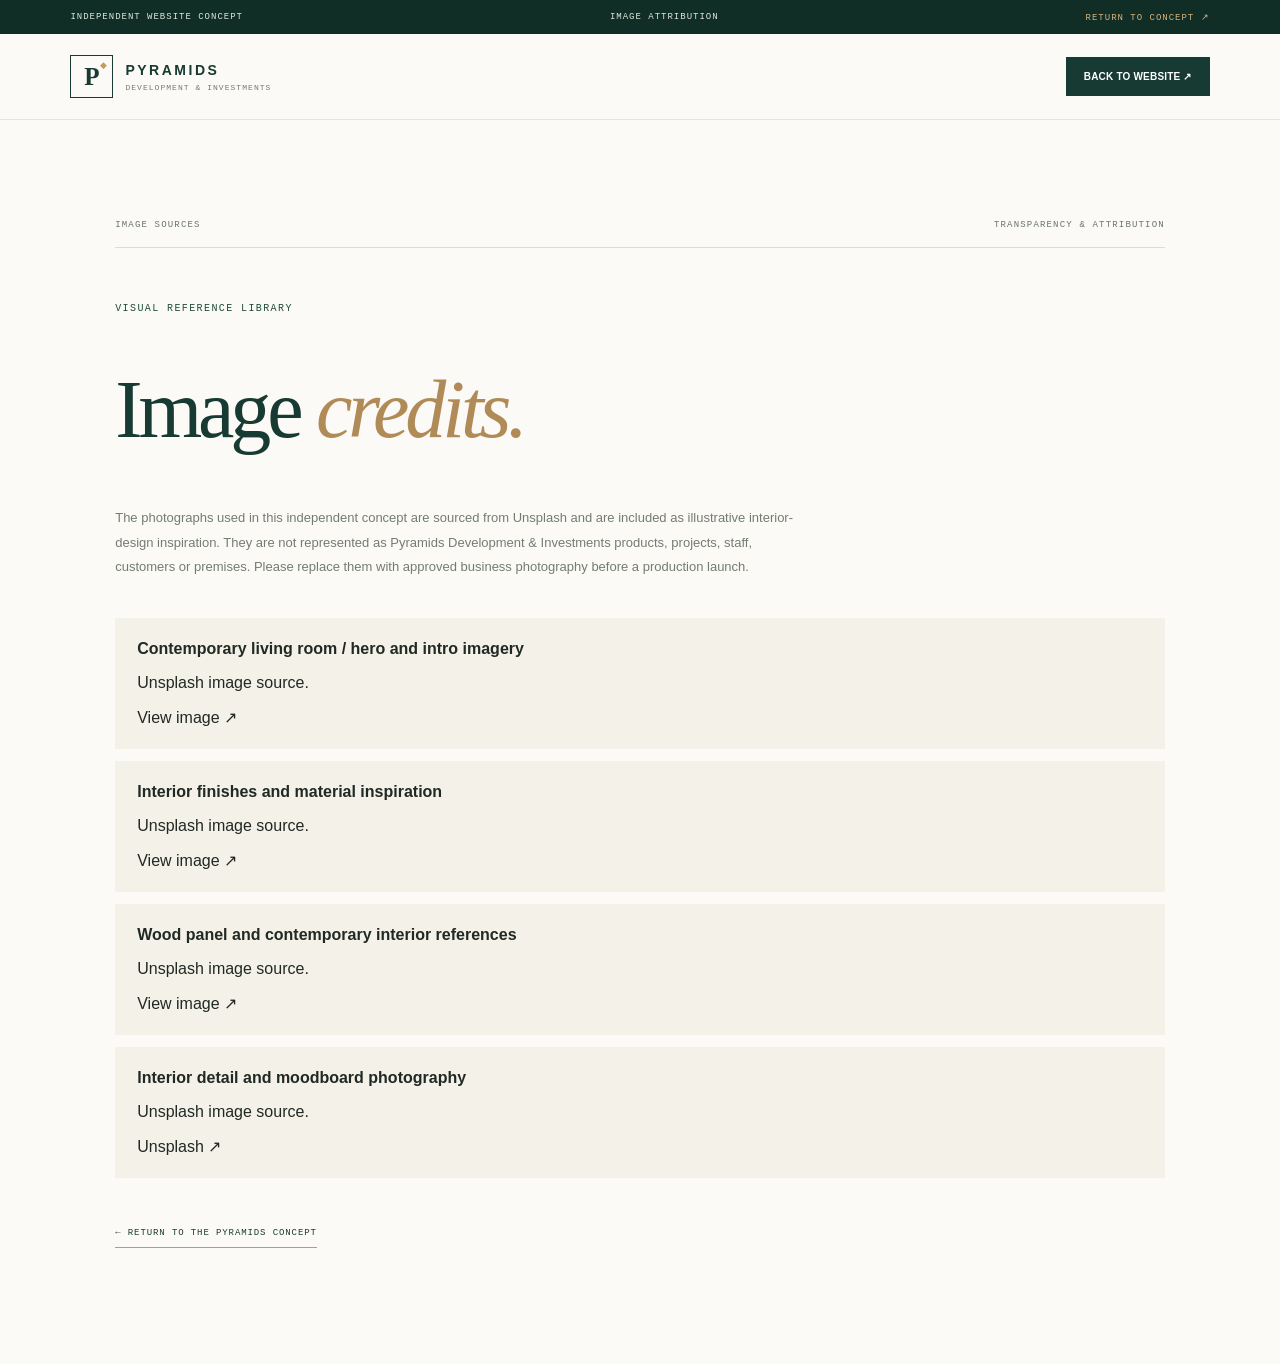
<file: image-credits.html>
<!doctype html>
<html lang="en">
<head><meta charset="utf-8"><meta name="viewport" content="width=device-width,initial-scale=1"><meta name="theme-color" content="#173b32"><title>Image Credits | Pyramids Concept</title><link rel="stylesheet" href="styles.css"></head>
<body>
<div class="concept-bar"><span>INDEPENDENT WEBSITE CONCEPT</span><span>IMAGE ATTRIBUTION</span><a href="index.html">RETURN TO CONCEPT ↗</a></div>
<header class="header"><a class="brand" href="index.html"><span class="brand-symbol">P<span>◆</span></span><span class="brand-copy">PYRAMIDS<small>DEVELOPMENT & INVESTMENTS</small></span></a><a class="nav-cta" href="index.html">BACK TO WEBSITE ↗</a></header>
<main class="section">
<div class="section-index"><span>IMAGE SOURCES</span><span>TRANSPARENCY & ATTRIBUTION</span></div>
<div style="padding:55px 0 25px"><p class="eyebrow">VISUAL REFERENCE LIBRARY</p><h1 style="font:500 clamp(48px,7vw,82px)/1 var(--serif);color:var(--forest);letter-spacing:-.05em">Image <em style="color:#b18b57">credits.</em></h1><p style="max-width:680px;color:var(--muted);font-size:13px;line-height:1.9">The photographs used in this independent concept are sourced from Unsplash and are included as illustrative interior-design inspiration. They are not represented as Pyramids Development & Investments products, projects, staff, customers or premises. Please replace them with approved business photography before a production launch.</p></div>
<div style="display:grid;gap:12px">
<article style="padding:22px;background:var(--cream)"><b>Contemporary living room / hero and intro imagery</b><p>Unsplash image source.</p><a href="https://images.unsplash.com/photo-1600210492486-724fe5c67fb0" target="_blank" rel="noopener">View image ↗</a></article>
<article style="padding:22px;background:var(--cream)"><b>Interior finishes and material inspiration</b><p>Unsplash image source.</p><a href="https://images.unsplash.com/photo-1618221195710-dd6b41faaea6" target="_blank" rel="noopener">View image ↗</a></article>
<article style="padding:22px;background:var(--cream)"><b>Wood panel and contemporary interior references</b><p>Unsplash image source.</p><a href="https://images.unsplash.com/photo-1600607687939-ce8a6c25118c" target="_blank" rel="noopener">View image ↗</a></article>
<article style="padding:22px;background:var(--cream)"><b>Interior detail and moodboard photography</b><p>Unsplash image source.</p><a href="https://unsplash.com" target="_blank" rel="noopener">Unsplash ↗</a></article>
</div>
<p style="margin-top:35px"><a class="text-link" href="index.html">← RETURN TO THE PYRAMIDS CONCEPT</a></p>
</main>
</body></html>
</file>
<file: styles.css>
:root{--forest:#173b32;--forest2:#204b3e;--sage:#a9b9a6;--cream:#f4f1e9;--paper:#fbfaf6;--ink:#202923;--muted:#747c72;--line:#d9ddd3;--gold:#c79a5a;--serif:'Playfair Display',Georgia,serif;--sans:'DM Sans',Arial,sans-serif;--mono:'DM Mono',monospace}*{box-sizing:border-box}html{scroll-behavior:smooth;scroll-padding-top:92px}body{margin:0;background:var(--paper);color:var(--ink);font-family:var(--sans);-webkit-font-smoothing:antialiased}a{color:inherit;text-decoration:none}button,input,textarea,select{font:inherit}button{cursor:pointer}img{display:block;width:100%;max-width:100%;object-fit:cover}.concept-bar{height:34px;padding:0 5.5vw;display:flex;align-items:center;justify-content:space-between;gap:14px;background:#102d26;color:#dfe7dc;font:9px var(--mono);letter-spacing:.11em}.concept-bar a{color:#d8b47d}.header{height:86px;padding:0 5.5vw;display:flex;align-items:center;justify-content:space-between;background:rgba(251,250,246,.96);border-bottom:1px solid #e6e5dd;position:sticky;top:0;z-index:30;backdrop-filter:blur(16px)}.brand{display:flex;align-items:center;gap:12px}.brand-symbol{width:43px;height:43px;border:1px solid var(--forest);display:grid;place-items:center;position:relative;color:var(--forest);font:600 25px var(--serif)}.brand-symbol span{position:absolute;font:9px var(--sans);right:5px;top:4px;color:var(--gold)}.brand-copy{font-size:14px;font-weight:700;letter-spacing:.18em;color:var(--forest)}.brand-copy small{display:block;margin-top:5px;font:8px var(--mono);letter-spacing:.13em;color:#737b70}.nav{display:flex;align-items:center;gap:34px}.nav>a:not(.nav-cta){font-size:11px;font-weight:600;color:#46554a}.nav>a:not(.nav-cta):hover{color:var(--gold)}.nav-cta{padding:14px 18px;background:var(--forest);color:#fff;font-size:10px;font-weight:600;letter-spacing:.02em}.nav-cta span{margin-left:17px;color:#d7b57e}.menu-toggle{display:none}
.hero{height:min(760px,calc(100vh - 120px));min-height:620px;position:relative;display:flex;align-items:center;overflow:hidden;background:#293b31;color:white}.hero-image,.hero-shade{position:absolute;inset:0}.hero-image{background:url('https://images.unsplash.com/photo-1600210492486-724fe5c67fb0?auto=format&fit=crop&w=2200&q=90') center 55%/cover no-repeat;transform:scale(1.015)}.hero-shade{background:linear-gradient(90deg,rgba(13,35,28,.88) 0%,rgba(18,43,34,.72) 44%,rgba(20,37,30,.12) 100%),linear-gradient(0deg,rgba(9,25,20,.34),transparent 45%)}.hero-content{position:relative;z-index:2;width:min(680px,75%);margin-left:10vw;padding:65px 0}.eyebrow{margin:0 0 22px;color:var(--forest2);font:10px var(--mono);letter-spacing:.14em}.eyebrow.light{color:#d5c29f}.eyebrow i{display:inline-block;width:28px;height:1px;margin:0 10px 3px;background:var(--gold)}.hero-overline{font:10px var(--mono);letter-spacing:.18em;color:#e1c18d;margin:48px 0 20px}.hero h1,.contact h2{font:500 clamp(64px,8.2vw,116px)/.92 var(--serif);letter-spacing:-.055em;margin:0}.hero h1 em,.contact h2 em,.intro h2 em,.section-heading h2 em,.feature h2 em{font-weight:500;color:#d8b47d}.hero-lede{max-width:465px;margin:26px 0 32px;color:#e0e5dd;font-size:13px;line-height:1.9}.hero-actions{display:flex;align-items:center;gap:30px}.btn{display:inline-flex;align-items:center;justify-content:space-between;gap:25px;padding:16px 19px;border:0;font-size:10px;font-weight:700;transition:transform .2s,background .2s}.btn:hover{transform:translateY(-3px)}.btn-light{background:var(--cream);color:var(--forest)}.btn-light span,.btn-gold span{font-size:15px}.hero-link{font-size:10px;color:#fff}.hero-link span{margin-left:9px;color:var(--gold)}.hero-note{position:absolute;bottom:26px;left:5.5vw;right:5.5vw;z-index:2;display:flex;justify-content:space-between;color:#d6dfd4;font:9px var(--mono);letter-spacing:.12em}.hero-side-label{position:absolute;right:25px;top:50%;writing-mode:vertical-rl;z-index:2;color:#fff9;font:9px var(--mono);letter-spacing:.2em}
.section{padding:100px 9vw}.section-index{display:flex;justify-content:space-between;gap:20px;padding-bottom:17px;border-bottom:1px solid var(--line);color:#69756a;font:9px var(--mono);letter-spacing:.13em}.intro-grid{display:grid;grid-template-columns:1fr .8fr;gap:10vw;padding:70px 0 58px;align-items:end}.intro h2,.section-heading h2,.feature h2{font:500 clamp(48px,6.2vw,82px)/.98 var(--serif);letter-spacing:-.055em;margin:0;color:var(--forest)}.intro h2 em,.section-heading h2 em{color:#b18b57}.intro-copy{max-width:460px}.intro-copy .lead{font:500 19px/1.55 var(--serif);color:var(--forest);margin:0 0 17px}.intro-copy>p:not(.lead){font-size:12px;line-height:1.9;color:var(--muted)}.text-link{display:inline-block;margin-top:15px;padding-bottom:9px;border-bottom:1px solid var(--gold);font:9px var(--mono);letter-spacing:.1em;color:var(--forest)}.text-link span{margin-left:12px;color:var(--gold)}.intro-image{height:440px;position:relative;overflow:hidden}.intro-image img{height:100%;transition:transform .8s}.intro-image:hover img{transform:scale(1.035)}.image-caption{position:absolute;bottom:0;left:0;right:0;padding:16px 20px;background:linear-gradient(0deg,#102b23b8,transparent);display:flex;justify-content:space-between;color:white;font:9px var(--mono);letter-spacing:.12em}
.solutions{background:var(--cream)}.section-heading{display:flex;justify-content:space-between;align-items:end;gap:40px;padding:58px 0 48px}.section-heading>p{max-width:360px;color:var(--muted);font-size:12px;line-height:1.9;margin:0 0 7px}.section-heading h2{font-size:clamp(46px,5.8vw,75px)}.solution-grid{display:grid;grid-template-columns:1.15fr 1fr 1fr;gap:32px 22px}.solution-card{min-width:0}.solution-card:first-child{grid-row:span 2}.solution-image{display:block;position:relative;height:260px;overflow:hidden;background:#ddd}.card-large .solution-image{height:580px}.solution-image img{height:100%;transition:transform .7s}.solution-image:hover img{transform:scale(1.05)}.card-number{position:absolute;top:14px;left:15px;color:#fff;font:10px var(--mono);text-shadow:0 1px 6px #000}.image-arrow{position:absolute;right:14px;bottom:14px;width:36px;height:36px;display:grid;place-items:center;background:var(--cream);color:var(--forest)}.solution-meta{display:flex;justify-content:space-between;gap:15px;padding:17px 0 7px;border-bottom:1px solid #d2d4ca}.solution-meta span{font:8px var(--mono);letter-spacing:.12em;color:#8a785d}.solution-meta h3{font:500 21px var(--serif);color:var(--forest);margin:7px 0}.solution-meta p{max-width:150px;color:var(--muted);font-size:10px;line-height:1.7;margin:9px 0}.disclaimer{font-size:10px;line-height:1.7;color:#83877d;margin:25px 0 0}
.feature{display:grid;grid-template-columns:1.05fr .95fr;min-height:590px;background:var(--forest);color:#fff}.feature-photo{min-height:590px;overflow:hidden}.feature-photo img{height:100%;min-height:590px}.feature-copy{padding:85px clamp(40px,7vw,105px);display:flex;flex-direction:column;align-items:flex-start;justify-content:center}.feature h2{color:#fff;font-size:clamp(52px,6vw,78px)}.feature-copy>p:not(.eyebrow){max-width:390px;color:#d0d9d0;font-size:12px;line-height:1.9;margin:25px 0 30px}.btn-outline{border:1px solid #9eaf9f;color:#fff;background:transparent}.btn-outline span{color:#d8b47d}.feature-index{margin-top:65px;color:#9db09e;font:9px var(--mono);letter-spacing:.14em}
.inspiration{background:var(--paper)}.moodboard{display:grid;grid-template-columns:1.1fr 1fr 1fr;gap:18px}.mood{margin:0;position:relative;height:310px;overflow:hidden;background:#ddd}.mood.tall{height:430px;grid-row:span 2}.mood img{height:100%;transition:transform .7s}.mood:hover img{transform:scale(1.05)}.mood:after{content:"";position:absolute;inset:45% 0 0;background:linear-gradient(transparent,#14271fbd)}.mood figcaption{position:absolute;z-index:1;bottom:20px;left:20px;right:20px;color:#fff;display:grid;gap:8px}.mood figcaption span{font:8px var(--mono);letter-spacing:.13em;color:#e2c89e}.mood figcaption b{font:500 24px var(--serif)}
.locations{background:#e9e9df}.location-grid{display:grid;grid-template-columns:1fr 1fr;gap:18px}.location-card{background:var(--paper);padding:30px 34px 32px;min-height:270px;display:flex;flex-direction:column}.location-top{display:flex;justify-content:space-between;color:#7e846f;font:9px var(--mono);letter-spacing:.1em}.location-pin{color:var(--gold);font-size:17px}.location-card h3{font:500 36px var(--serif);color:var(--forest);margin:28px 0 10px}.location-card p{font-size:12px;line-height:1.8;color:var(--muted);margin:0 0 25px}.location-card>a{margin-top:auto;font:9px var(--mono);letter-spacing:.1em;color:var(--forest)}.location-card>a span{color:var(--gold);margin-left:12px}
.contact{position:relative;background:var(--forest);color:#fff;overflow:hidden}.contact-backdrop{position:absolute;inset:0;background:radial-gradient(ellipse at 90% 20%,#52705a55,transparent 40%),linear-gradient(125deg,#14362d,#1d483a)}.contact-inner{position:relative;z-index:1;padding:85px 9vw 100px}.section-index.light{border-color:#ffffff30;color:#c5d1c5}.contact-grid{display:grid;grid-template-columns:1fr .85fr;gap:9vw;padding-top:65px}.contact h2{font-size:clamp(55px,6.5vw,88px)}.contact-lede{max-width:430px;color:#d2ddd3;font-size:12px;line-height:1.9;margin:25px 0}.contact-note{max-width:390px;border-left:2px solid var(--gold);padding:3px 0 3px 17px;margin-top:48px}.contact-note span{font:9px var(--mono);letter-spacing:.13em;color:#d8b47d}.contact-note p{font-size:10px;line-height:1.7;color:#bdcabe}.enquiry-form{padding:30px;background:#f8f7f0;color:var(--ink);display:grid;gap:17px}.form-top{display:flex;justify-content:space-between;padding-bottom:15px;border-bottom:1px solid var(--line);font:9px var(--mono);letter-spacing:.12em;color:var(--forest)}.form-top span:last-child{color:#9c8b6f}.enquiry-form label{display:grid;gap:8px;font-size:10px;font-weight:700;color:#445348}.enquiry-form input,.enquiry-form select,.enquiry-form textarea{width:100%;border:1px solid #d9ddd3;background:#fff;padding:13px 12px;color:var(--ink);font-size:11px;border-radius:0;outline:0}.enquiry-form input:focus,.enquiry-form select:focus,.enquiry-form textarea:focus{border-color:var(--gold);box-shadow:0 0 0 3px #c79a5a20}.enquiry-form textarea{resize:vertical}.btn-gold{width:100%;background:var(--gold);color:#172e25}.form-feedback{min-height:15px;margin:0;color:var(--forest);font-size:10px;line-height:1.6}
.footer{background:#102b24;color:#fff;padding:34px 5.5vw 20px}.footer-main{display:flex;align-items:center;gap:30px;padding-bottom:30px;border-bottom:1px solid #ffffff25}.brand-footer .brand-symbol{border-color:#d8c29e;color:#f0e9d9}.brand-footer .brand-copy{color:#fff}.brand-footer .brand-copy small{color:#a9b9a6}.footer-main>p{font:italic 16px var(--serif);color:#c7d2c6;margin:0 auto 0 0}.footer-top{font:9px var(--mono);letter-spacing:.1em;color:#d8b47d}.footer-bottom{display:flex;justify-content:space-between;gap:20px;padding-top:18px;color:#9cae9f;font:8px var(--mono);letter-spacing:.08em}.footer-bottom a{color:#d8b47d}.toast{position:fixed;left:50%;bottom:25px;z-index:60;transform:translate(-50%,20px);opacity:0;pointer-events:none;max-width:calc(100% - 30px);padding:14px 18px;background:#102b24;color:#fff;font-size:11px;box-shadow:0 12px 35px #0003;transition:.25s}.toast.show{opacity:1;transform:translate(-50%,0)}
:focus-visible{outline:3px solid #d8b47d;outline-offset:3px}::selection{background:#d8b47d;color:#173b32}
@media(max-width:900px){.nav{gap:18px}.section{padding:80px 6vw}.contact-inner{padding:75px 6vw}.hero-content{margin-left:7vw}.solution-grid{grid-template-columns:1fr 1fr}.solution-card:first-child{grid-row:span 2}.card-large .solution-image{height:550px}.feature-copy{padding:65px 6vw}.contact-grid{gap:5vw}.footer-bottom{flex-wrap:wrap}}
@media(max-width:680px){html{scroll-padding-top:76px}.concept-bar{padding:0 16px;font-size:7px}.concept-bar span:nth-child(2){display:none}.header{height:72px;padding:0 20px}.brand-symbol{width:38px;height:38px}.brand-copy{font-size:12px}.brand-copy small{font-size:7px}.menu-toggle{display:grid;gap:6px;width:42px;height:42px;place-content:center;border:1px solid var(--line);background:transparent}.menu-toggle span{width:19px;height:1px;background:var(--forest)}.nav{display:none;position:absolute;top:71px;left:0;right:0;padding:20px;background:var(--paper);border-bottom:1px solid var(--line);box-shadow:0 15px 25px #0001;align-items:stretch;gap:0}.nav.open{display:flex;flex-direction:column}.nav>a:not(.nav-cta){padding:15px 5px;border-bottom:1px solid var(--line)}.nav-cta{margin-top:15px;text-align:center}.hero{height:auto;min-height:690px}.hero-content{width:86%;margin:0 auto;padding:90px 0 110px}.hero-overline{margin-top:35px;font-size:8px}.hero h1{font-size:clamp(62px,16vw,90px)}.hero-lede{font-size:12px}.hero-actions{align-items:flex-start;flex-direction:column;gap:20px}.hero-note{left:20px;right:20px;font-size:7px}.hero-side-label{display:none}.section{padding:68px 22px}.section-index{font-size:7px}.intro-grid{grid-template-columns:1fr;gap:25px;padding:48px 0 35px}.intro h2,.section-heading h2{font-size:58px}.intro-image{height:300px}.image-caption{font-size:7px}.section-heading{display:block;padding:45px 0 32px}.section-heading>p{margin-top:20px}.solution-grid{grid-template-columns:1fr 1fr;gap:25px 13px}.solution-card:first-child{grid-column:1/-1;grid-row:auto}.card-large .solution-image{height:330px}.solution-image{height:190px}.solution-meta{display:block}.solution-meta h3{font-size:18px}.solution-meta p{max-width:none;margin:5px 0 10px}.feature{grid-template-columns:1fr}.feature-photo,.feature-photo img{min-height:290px;height:290px}.feature-copy{padding:60px 25px}.feature h2{font-size:62px}.feature-index{margin-top:40px}.moodboard{grid-template-columns:1fr 1fr;gap:12px}.mood.tall{grid-column:1/-1;grid-row:auto;height:300px}.mood{height:210px}.mood figcaption{left:12px;bottom:13px}.mood figcaption b{font-size:19px}.location-grid{grid-template-columns:1fr}.location-card{min-height:245px;padding:25px}.contact-inner{padding:65px 22px 75px}.contact-grid{grid-template-columns:1fr;gap:35px;padding-top:48px}.contact h2{font-size:66px}.contact-note{margin-top:28px}.enquiry-form{padding:22px}.footer{padding:28px 20px 18px}.footer-main{align-items:flex-start;flex-wrap:wrap;gap:18px}.footer-main>p{order:3;flex-basis:100%;font-size:14px}.footer-top{margin-left:auto}.footer-bottom{display:grid;gap:12px;font-size:7px}.concept-bar a{font-size:7px}}
@media(prefers-reduced-motion:reduce){*,*:before,*:after{scroll-behavior:auto!important;transition:none!important}}

/* Language control and complete business contact details */
.header-actions{display:flex;align-items:center;gap:14px}.language-toggle{border:1px solid #cbd2c7;background:transparent;color:var(--forest);padding:9px 12px;font:10px var(--mono);letter-spacing:.08em}.language-toggle .lang-active{font-weight:700;color:#b1844d}.branch-contact{display:grid;gap:7px;margin:0 0 18px}.branch-contact a{font-size:11px;color:var(--forest);font-weight:600}.branch-contact a:nth-child(2){font-size:10px;font-weight:500;color:#70796f;overflow-wrap:anywhere}.location-card .map-link{padding-top:12px;border-top:1px solid var(--line)}.contact-details{display:grid;gap:22px;margin-top:35px}.contact-details>div{display:grid;gap:8px}.contact-details>div>span{font:9px var(--mono);letter-spacing:.13em;color:#d8b47d}.contact-details a{width:max-content;max-width:100%;font-size:13px;color:#f4f1e9;overflow-wrap:anywhere}.contact-details a small{font:8px var(--mono);letter-spacing:.1em;color:#b9c7b9;margin-left:8px}.form-small{font-size:9px;line-height:1.6;color:#788276;margin:0}.contact-note{margin-top:30px}
@media(max-width:680px){.header-actions{gap:9px}.language-toggle{padding:8px 10px}.contact-details a{font-size:12px}.branch-contact a:nth-child(2){font-size:9px}}
</file>
